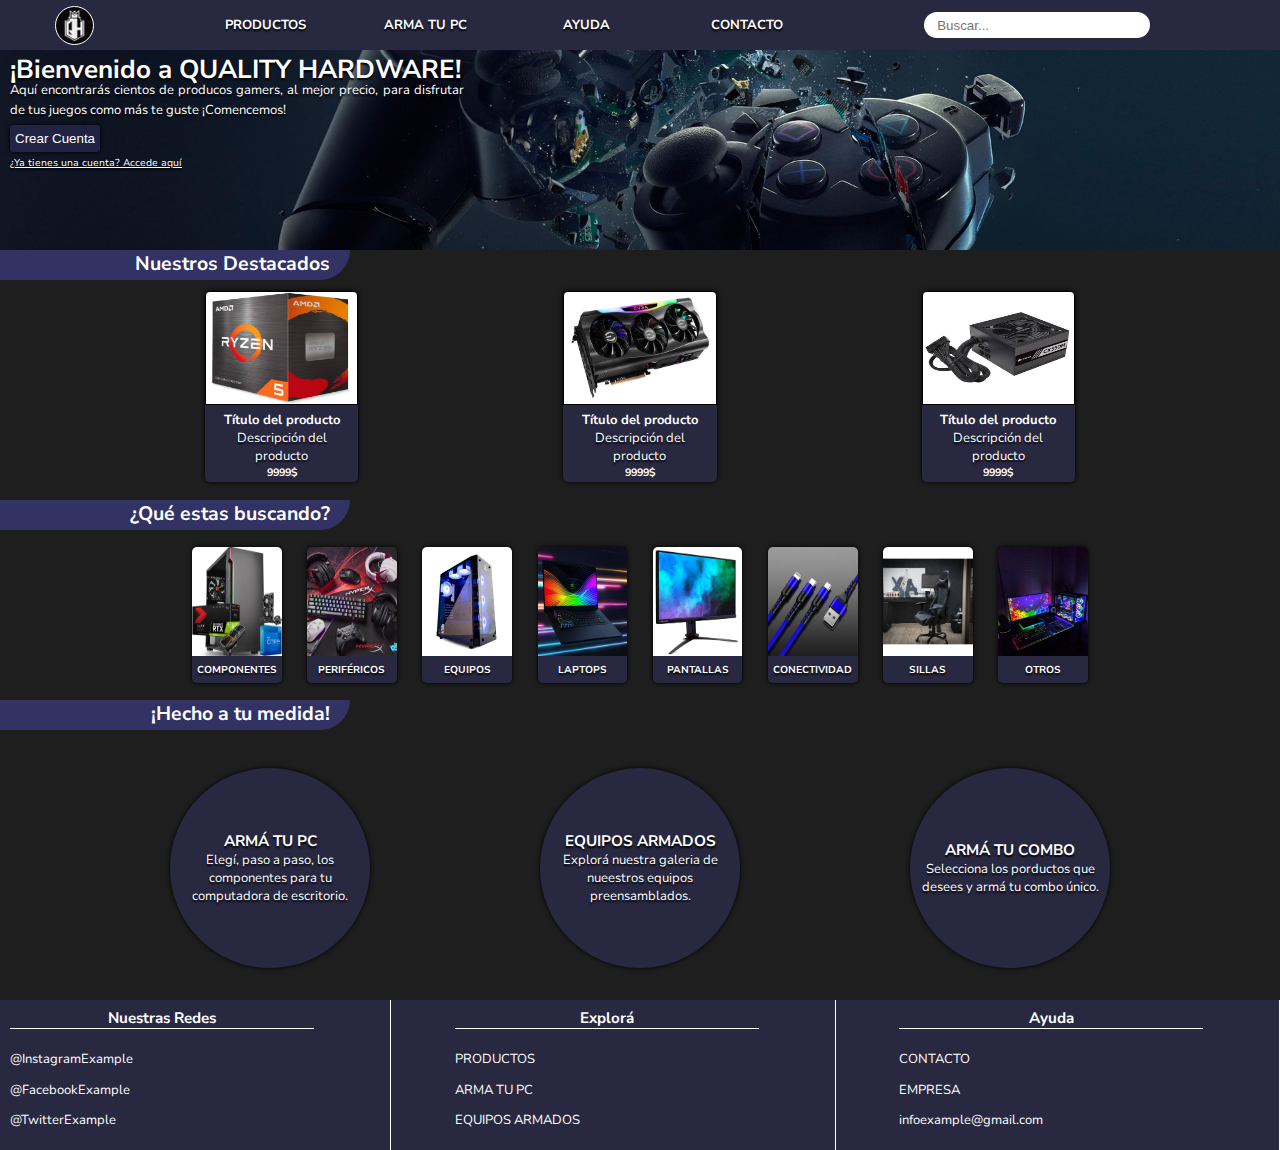
<file: Inicio/Index.html>
<!DOCTYPE html>
<html lang="es">
<head>
    <meta charset="UTF-8">
    <meta http-equiv="X-UA-Compatible" content="IE=edge">
    <meta name="viewport" content="width=device-width, initial-scale=1.0">
    <link rel="stylesheet" href= "IndexStyle.css">
    <link rel="preconnect" href="https://fonts.googleapis.com">
    <link rel="preconnect" href="https://fonts.gstatic.com" crossorigin>
    <link href="https://fonts.googleapis.com/css2?family=Nunito+Sans:ital,wght@0,300;0,800;1,300;1,700&display=swap" rel="stylesheet">
    <title> QH - QUALITY HARDWARE</title>
</head>
<body>
    <header>
        <nav class="nav-menu">
                <a href="../Inicio/Index.html" class="logo"></a>
            <div class="cat-container">
                <a class="categorias" href="../Productos/Productos.html">PRODUCTOS</a>
                <a class="categorias" href="../Productos/ArmarPc.html">ARMA TU PC</a>
                <a class="categorias" href="../Productos/Ayuda.html">AYUDA</a>
                <a class="categorias" href="../Contacto/Contacto.html">CONTACTO</a>
            </div>
        </nav>
        <div class="head-sec">
            <input type="search" name="buscador" placeholder="Buscar..." class="search-bar">
        </div>
    </header>
    <section class="main">
        <article class="bienvenida">
            <h1>¡Bienvenido a QUALITY HARDWARE!</h1>
            <p>Aquí encontrarás cientos de producos gamers, al mejor precio, para disfrutar de tus juegos como más te guste ¡Comencemos!<br><button>Crear Cuenta</button><br><a href="../Cuenta/Acceso.html">¿Ya tienes una cuenta? Accede aquí</a></p>
        </article>
    </section>
    <section class="destacados">
        <h2>Nuestros Destacados</h2>
        <article class="destacados-container">
            <a href="#" class="productos-destacados">
                <img src="../Inicio/imgs/Procesador.jpg" alt="procesador">
                <div class="descripcion">
                    <h4>Título del producto</h4>
                    <p>Descripción del producto</p>
                    <h5 >9999$</h5>
                </div>
            </a>
            <a href="#" class="productos-destacados">
                <img src="../Inicio/imgs/Placa de video.jpg" alt="gráfica">
                <div class="descripcion">
                    <h4>Título del producto</h4>
                    <p>Descripción del producto</p>
                    <h5 >9999$</h5>
                </div>
            </a>
            <a href="#" class="productos-destacados">
                <img src="../Inicio/imgs/Fuente de poder.jpg" alt="fuente">
                <div class="descripcion">
                    <h4>Título del producto</h4>
                    <p>Descripción del producto</p>
                    <h5 >9999$</h5>
                </div>
            </a>
        </article>
    </section>   
    <section class="productos">
        <h2>¿Qué estas buscando?</h2>
        <article class="links-container">
            <a href="" class="prod-links"><img src="../Inicio/imgs/Componentes.jpg" alt="componentes"><p>Componentes</p></a>
            <a href="" class="prod-links"><img src="../Inicio/imgs/Perifericos.jpg" alt="perifericos"><p>Periféricos</p></a>
            <a href="" class="prod-links"><img src="../Inicio/imgs/Equipos.jpg" alt="equipos armados"><p>Equipos</p></a>
            <a href="" class="prod-links"><img src="../Inicio/imgs/Laptops.jpg" alt="laptops"><p>Laptops</p></a>
            <a href="" class="prod-links"><img src="../Inicio/imgs/Pantallas.jpg" alt="pantallas"><p>Pantallas</p></a>
            <a href="" class="prod-links"><img src="../Inicio/imgs/Conectividad.jpg" alt="conectividad"><p>Conectividad</p></a>
            <a href="" class="prod-links"><img src="../Inicio/imgs/Sillas.jpg" alt="sillas"><p>Sillas</p></a>
            <a href="" class="prod-links"><img src="../Inicio/imgs/Otros.jpg" alt="otros"><p>Otros</p></a>
        </article>
    </section>
    <section class="atajos">
        <h2>¡Hecho a tu medida!</h2>
        <article class="atajos-container">
                <a href="" class="links-atajos">
                    <h3>ARMÁ TU PC</h3>
                    <p>Elegí, paso a paso, los componentes para tu computadora de escritorio.</p>
                </a>
                <a href="" class="links-atajos">
                    <h3>EQUIPOS ARMADOS</h3>
                    <p>Explorá nuestra galeria de nueestros equipos preensamblados.</p>
                </a>
                <a href="" class="links-atajos">
                    <h3>ARMÁ TU COMBO</h3>
                    <p>Selecciona los porductos que desees y armá tu combo único.</p>
                </a>
        </article>
    </section>
    <footer>
        <div class="footer-container">
            <h3>Nuestras Redes</h3>
            <ul>
                <li><a href="#">@InstagramExample</a></li>
                <li><a href="#">@FacebookExample</a></li>
                <li><a href="#">@TwitterExample</a></li>
            </ul>
        </div>
        <div class="footer-container">
            <h3>Explorá</h3>
            <ul>
                <li><a href="../Productos/Productos.html">PRODUCTOS</a></li>
                <li><a href="../Productos/ArmarPc.html">ARMA TU PC</a></li>
                <li><a href="#">EQUIPOS ARMADOS</a></li>  
            </ul>
        </div>
        <div class="footer-container">
            <h3><a href="../Productos/Ayuda.html">Ayuda</a></h3>
            <ul>
                <li><a href="../Contacto/Contacto.html">CONTACTO</a></li>
                <li><a href="../Empresa/Empresa.html">EMPRESA</a></li>
                <li><a href="#">infoexample@gmail.com</a></li>
            </ul>
        </div>
    </footer>
</body>
</html>
</file>
<file: Inicio/IndexStyle.css>
:root{
    --color-de-fondo: rgb(30, 30, 30);
    --color-secundario: rgb(50, 50, 100, 0.5);
    --color-titulos: rgb(50, 50, 100);
}

*{
    box-sizing: border-box;
    padding: 0%;
    margin: 0%;
    list-style: none;
    text-decoration: none;
    color: white;
}

html{
    font-family: 'Nunito Sans', sans-serif;
    font-size: small;
}

body{
    background-color: var(--color-de-fondo);
    display: inline-block;
}

header{
    padding: 1em;
    width: 100vw;
    height: 50px;
    display: flex;
    justify-content: space-evenly;
    background-color: var(--color-secundario);
    text-shadow: black 0px 2px 2px;
    box-shadow: black 0px 2px 2px;
}

h2{
    padding-right: 20px;
    text-align: right;
    width: 350px;
    height: 30px;
    border-bottom-right-radius: 30px;
    background-color: var(--color-titulos);
}

.nav-menu{
    width: 60%;
    height: calc(100%-1em);
    display: flex;
    align-items: center;
    justify-content: space-between;
}

.logo{
    width: 3em;
    height: 3em;
    border: solid 1px;
    border-radius: 5em;
    background-image: url(../Inicio/imgs/Logo.jpg);
    background-position: center;
    background-repeat: no-repeat;
    background-size: cover;
}

.cat-container{
    width: 80%;
    display: inherit;
    align-items: center;
    justify-content: space-between;
    text-align: center;
}

.categorias{
    width: 20%;
    height: 30px;
    font-weight: 700;
    text-align: center;
    line-height: 30px;
}

.head-sec{
    width: 30%;
    height: 100%;
    display: inherit;
    justify-content: center;
    align-items: center;
}

.search-bar{
    width: 60%;
    height: 2em;
    padding-left: 1rem;
    border: none;
    border-radius: 2em;
    text-align: start;
}

.main{
    top: 80px;
    display: inline-block;
    width: 100vw;
    height: 200px;
    padding: 10px;
    background-image: url(../Inicio/imgs/Joystick.jpg);
    background-position: center center;
    background-repeat: no-repeat;
    background-size: cover;
}

.bienvenida{
    width: 40%;
    height: 100%;
    text-shadow: black 0px 2px 2px;
    text-align: justify;
    line-height: 20px;
}

.bienvenida button{
    font-weight: 300;
    border: none;
    border-radius: 3px;
    margin-top: 5px;
    padding: 0 5px;
    width: auto;
    height: 2em;
    background-color: var(--color-secundario);
    box-shadow: black 0px 0px 5px;
}

.bienvenida a{
    font-size: x-small;
    text-decoration: underline;
}

.destacados{
    width: 100vw;
    height: 250px;
}

.destacados-container{
    width: 100%;
    height: 85%;
    display: flex;
    justify-content: space-evenly;
    align-items: center;
    flex-direction: row;
}

.productos-destacados{
    width: 12%;
    height: 90%;
    display: inherit;
    flex-direction: column;
    justify-content: space-between;
    align-items: center;
    text-align: center;
    background-color: var(--color-secundario);
    border-radius: 5px;
    box-shadow: black 0px 0px 5px;
}

.descripcion{
    width: 100%;
    display: inherit;
    flex-direction: column;
    align-items: center;
    padding: 2px;
}

.productos-destacados img{
    width: 100%;
    height: 60%;
    border-top-left-radius: 5px;
    border-top-right-radius: 5px;
    border: solid black 1px;
}

.productos{
    width: 100vw;
    height: 200px;
    text-align: center;
}

.links-container{
    width: 70%;
    height: 85%;
    margin: 0 15%;
    display: flex;
    flex-flow: row wrap;
    justify-content: space-between;
    align-items: center;
}

.prod-links{
    display: flex;
    flex-direction: column;
    width: 10%;
    height: 80%;
    text-align: center;
    box-shadow: black 0px 0px 5px;
    border-radius: 5px;
}

.prod-links p{
    width: 100%;
    height: 20%;
    line-height: 28px;
    font-weight: 700;
    font-size: x-small;
    text-transform: uppercase;
    border-bottom-left-radius: 5px;
    border-bottom-right-radius: 5px;
    background-color: var(--color-secundario);
}

.prod-links img{
    width: 100%;
    height: 80%;
    border-top-left-radius: 5px;
    border-top-right-radius: 5px;
}

.atajos{
    width: 100vw;
    height: 300px;
    display: inline-block;
}

.atajos-container{
    width: 100%;
    height: 85%;
    margin: 10px 0;
    display: flex;
    flex-direction: row;
    justify-content: space-evenly;
    align-items: center;
}

.links-atajos{
    display: inherit;
    align-items: center;
    justify-content: center;
    flex-direction: column;
    text-align: center;
    width: 200px;
    height: 200px;
    border-radius: 8em;
    box-shadow: black 0px 0px 5px;  
    background-color: var(--color-secundario);
}

.links-atajos h3, p{
    width: 90%;
    text-shadow: black 0px 2px 2px;
}

footer{
    height: 150px;
    width: 100vw;
    padding-left: 10px;
    background-color: var(--color-secundario);
    display: flex;
    flex-wrap: wrap;
    justify-content: space-between;
}
 .footer-container{
    width: 30%;
    height: 100%;
    display: inherit;
    border-right: white solid 1px;
    flex-direction: column;
    justify-content: space-evenly;
    align-items: flex-start;
 }

.footer-container h3{
    width: 80%;
    text-align: center;    
    border-bottom: white solid 1px;
}

 .footer-container ul{
    height: 70%;
    text-align: justify;
    display: inherit;
    flex-direction: column;
    justify-content: space-evenly;
 }
</file>
